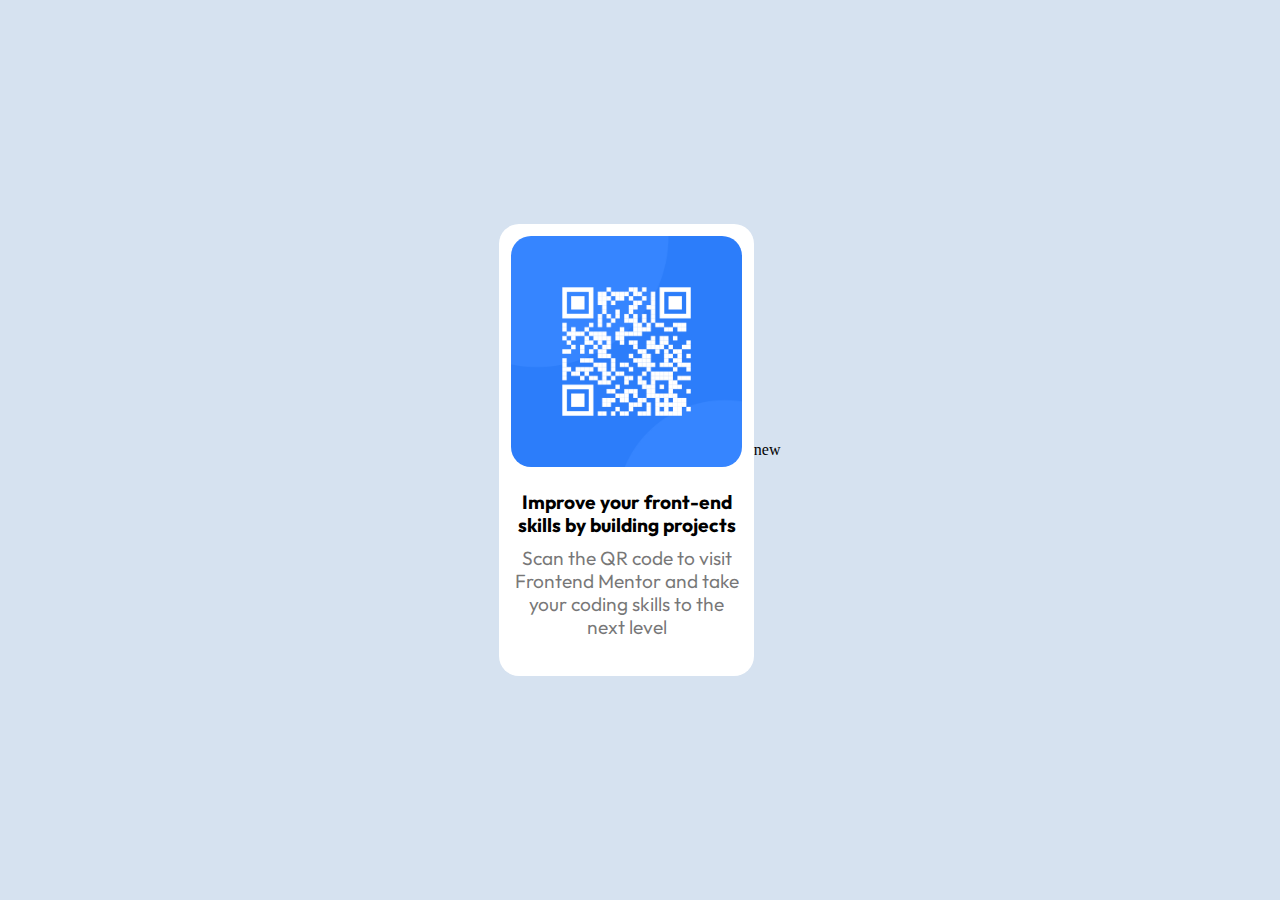
<file: index.html>
<!DOCTYPE html>
<html lang="en">
<head>
    <meta charset="UTF-8">
    <meta name="viewport" content="width=device-width, initial-scale=1.0">
    <link rel="stylesheet" href="styles.css">
    <link rel="preconnect" href="https://fonts.googleapis.com">
    <link rel="preconnect" href="https://fonts.gstatic.com" crossorigin>
    <link href="https://fonts.googleapis.com/css2?family=Outfit:wght@100..900&display=swap" rel="stylesheet">
    <title>Document</title>
</head>
<body>
    <main>
        <div class="qr-container">
            <figure>
                <img src="img/image-qr-code.png" alt="">
            </figure>

            <p class="txt txt1 outfit">
                Improve your front-end skills by building projects
            </p>

            <p class="txt txt2 outfit">
                Scan the QR code to visit Frontend Mentor and take your coding skills to the next level
            </p>
        </div>
    </main>
    new
</body>
</html>
</file>
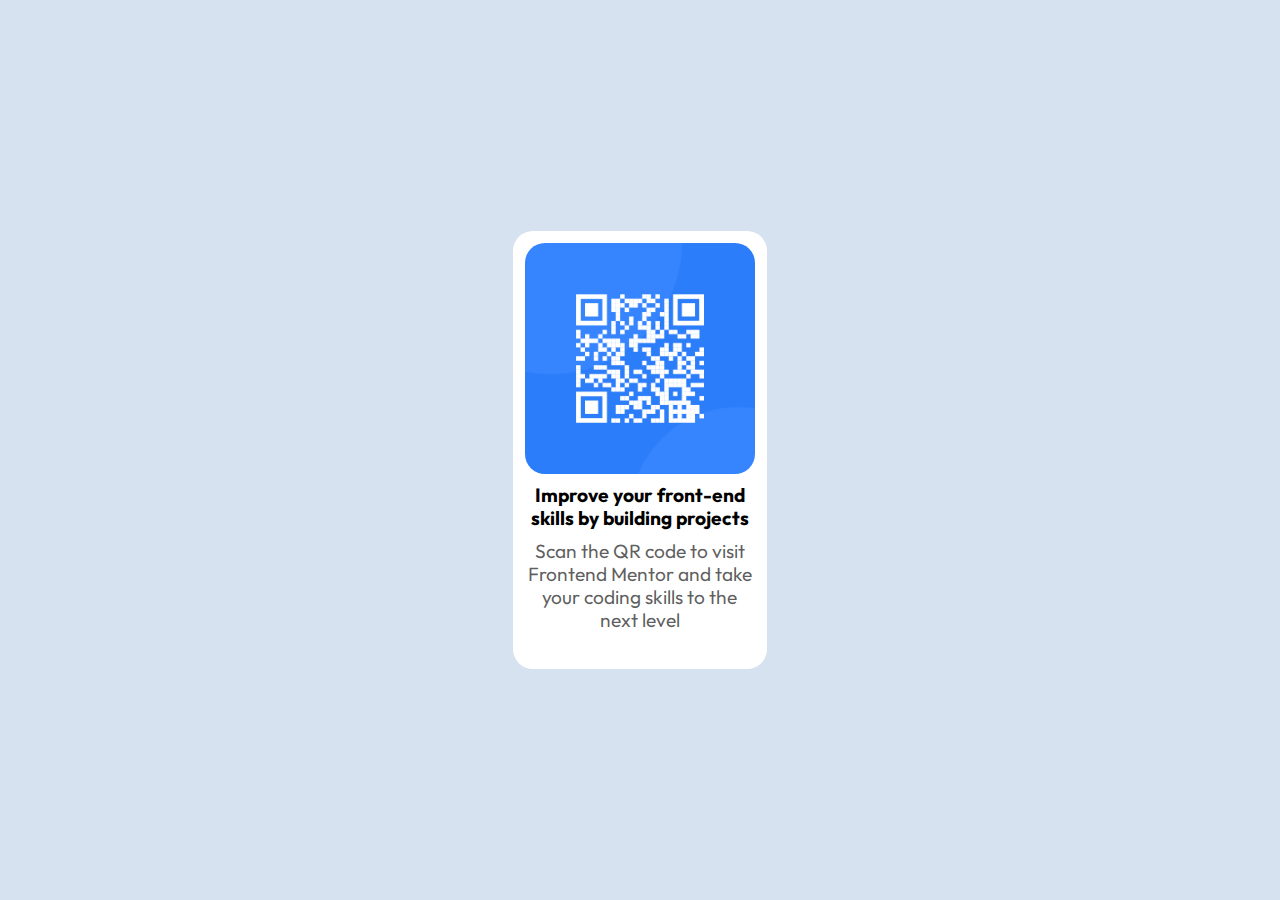
<file: Modified Code/index.html>
<!DOCTYPE html>
<html lang="en">
<head>
    <meta charset="UTF-8">
    <meta name="viewport" content="width=device-width, initial-scale=1.0">
    <link rel="stylesheet" href="styles.css">
    <link rel="preconnect" href="https://fonts.googleapis.com">
    <link rel="preconnect" href="https://fonts.gstatic.com" crossorigin>
    <link href="https://fonts.googleapis.com/css2?family=Outfit:wght@100..900&display=swap" rel="stylesheet">
    <title>Document</title>
</head>
<body>
    <main>
        <div class="qr-container">
            <img src="img/image-qr-code.png" alt="qr code leading to the frontend mentor website"> <!-- removed figure container and added alt attribute to image -->

            <h2 class="txt txt1 outfit">
                Improve your front-end skills by building projects
            </h2> <!-- changed this from p tag to h2 -->

            <p class="txt txt2 outfit">
                Scan the QR code to visit Frontend Mentor and take your coding skills to the next level
            </p>
        </div>
    </main>
</body>
</html>
</file>
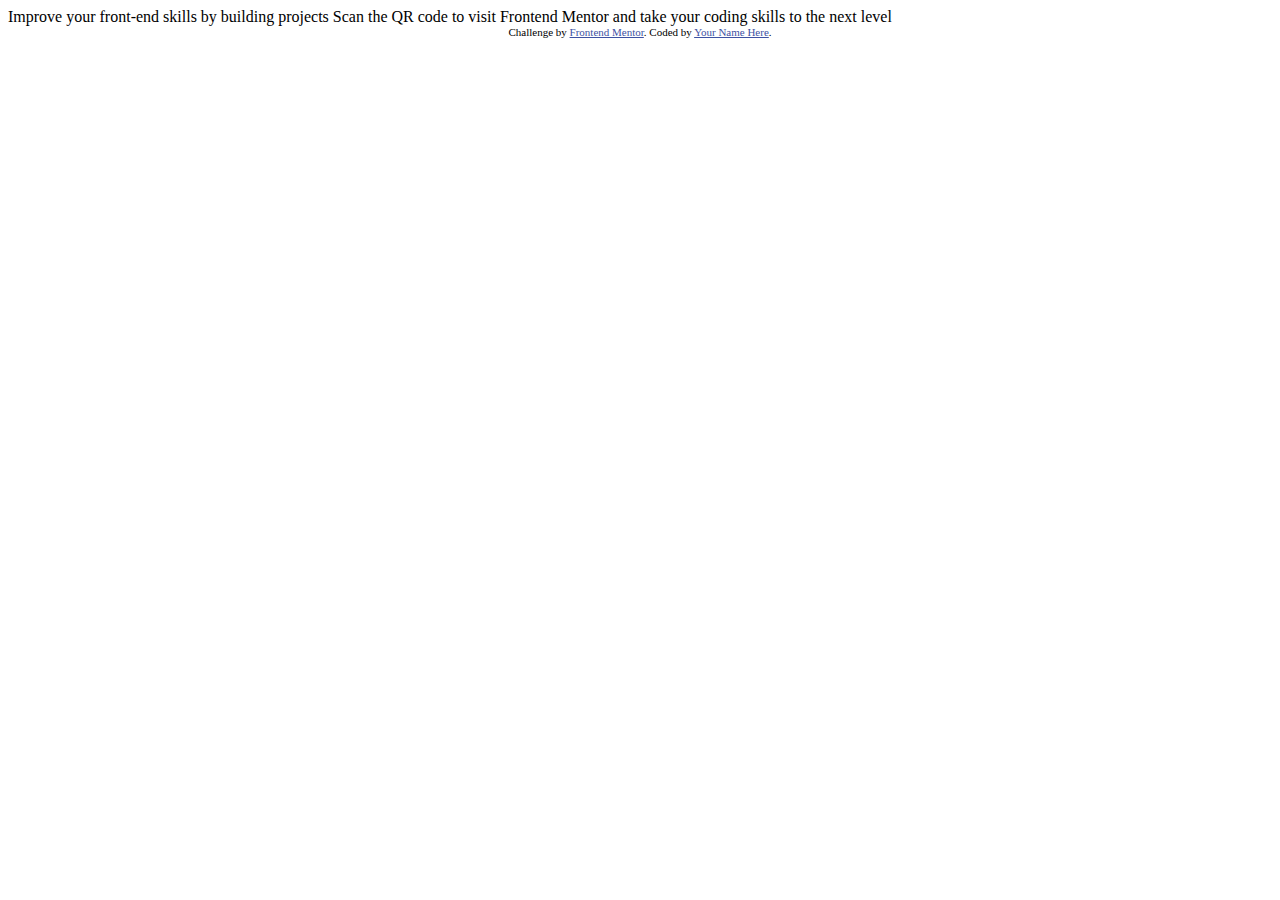
<file: qr-code-component-main/qr-code-component-main/index.html>
<!DOCTYPE html>
<html lang="en">
<head>
  <meta charset="UTF-8">
  <meta name="viewport" content="width=device-width, initial-scale=1.0"> <!-- displays site properly based on user's device -->

  <link rel="icon" type="image/png" sizes="32x32" href="./images/favicon-32x32.png">
  
  <title>Frontend Mentor | QR code component</title>

  <!-- Feel free to remove these styles or customise in your own stylesheet 👍 -->
  <style>
    .attribution { font-size: 11px; text-align: center; }
    .attribution a { color: hsl(228, 45%, 44%); }
  </style>
</head>
<body>

  Improve your front-end skills by building projects

  Scan the QR code to visit Frontend Mentor and take your coding skills to the next level
  
  <div class="attribution">
    Challenge by <a href="https://www.frontendmentor.io?ref=challenge" target="_blank">Frontend Mentor</a>. 
    Coded by <a href="#">Your Name Here</a>.
  </div>
</body>
</html>
</file>
<file: styles.css>
* {
    margin: 0;
    padding: 0;
    box-sizing: border-box;
}

html {
    width: 100%;
    height: 100%;
}

body {
    display: flex;
    justify-content: center;
    align-items: center;
    width: 100%;
    height: 100%;

    background-color: hsl(212, 45%, 89%) ;

}

.qr-container {
    display: flex;
    flex-direction: column;
    align-items: center;
    width: auto;
    height: auto;

    background-color: white;
    border-radius: 20px;
    padding: 12px;
}

figure {
    width: clamp(150px, 18vw, 240px);
    height: auto;
    margin-block-end: 20px;
}

figure img {
    width: 100%;
    height: 100%;
    border-radius: 20px;
    object-fit: cover;
}

.txt {
    line-height: 1.2;
    font-family: "Outfit", serif;
    text-align: center;
    font-size: clamp(1rem, 1.7vw, 1.2rem);
    width: clamp(150px, 18vw, 240px);
}

.txt1 {
    font-weight: 700;
    margin-block-end: 10px;
}

.txt2 {
    font-weight: 400;
    color: rgba(0, 0, 0, 0.534);
    margin-block-end: 25px;
}

@media screen and (max-width: 576px) {
    
}
</file>
<file: Modified Code/styles.css>
* {
    margin: 0;
    padding: 0;
    box-sizing: border-box;
}

html {
    width: 100%;
    height: 100dvh;
}

body {
    display: flex;
    justify-content: center;
    align-items: center;
    width: 100%;
    height: 100%;
    padding: 16px; /* added padding to ensure card doesnt touch the edges on small screens */

    background-color: hsl(212, 45%, 89%) ;
    font-family: "Outfit", sans-serif;

}

.qr-container {
    display: flex;
    flex-direction: column;
    align-items: center;
    /* removed auto widths and heights */
    max-width: 20rem;

    background-color: white;
    border-radius: 20px;
    padding: 12px;
/* removed figure selector */

img { 
    display: block; /* added display property */
    /* removed figure parent selector and add clamp width function */
    width: clamp(150px, 18vw, 240px); 
    max-width: 100%; /* added width constraint */
    border-radius: 20px;
    object-fit: cover;
    margin-block-end: 10px;
}
}

.txt {
    line-height: 1.2;
    text-align: center;
    font-size: clamp(1rem, 1.7vw, 1.2rem);
    width: clamp(150px, 18vw, 240px);
}

.txt1 {
    font-weight: 700;
    margin-block-end: 10px;
}

.txt2 {
    /* removed declared font-weight (400) */
    color: rgba(0, 0, 0, 0.634);
    margin-block-end: 25px;
}
</file>
